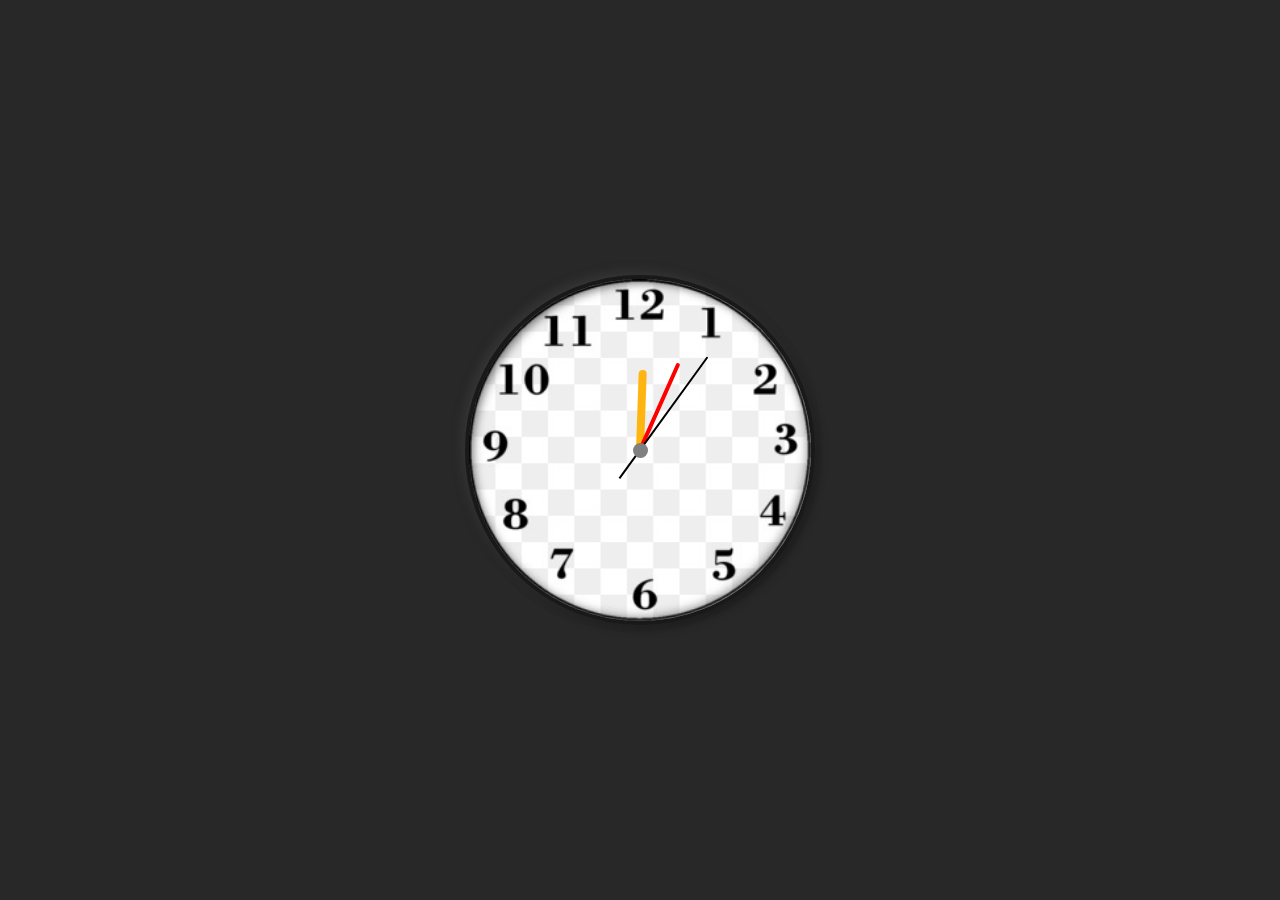
<file: Finished/analogclock.html>
<!doctype html>
<html lang="en">
<head>
    <title>Analog Clock</title>
    <!-- Required meta tags -->
    <meta charset="utf-8">
    <meta name="viewport" content="width=device-width, initial-scale=1, shrink-to-fit=no">

    <!-- Bootstrap CSS -->
    <link rel="stylesheet" href="https://stackpath.bootstrapcdn.com/bootstrap/4.3.1/css/bootstrap.min.css" integrity="sha384-ggOyR0iXCbMQv3Xipma34MD+dH/1fQ784/j6cY/iJTQUOhcWr7x9JvoRxT2MZw1T" crossorigin="anonymous">
    <link rel="stylesheet" href="./asset/css/clock.css">
</head>
<body>
    <div class="clock">
        <!-- hour -->
        <div class="hour">
            <div class="hr" id="hr"></div>
        </div>
        <!-- minutes -->
        <div class="minute">
            <div class="mint" id="mnt"></div>
        </div>
        <!-- seconds -->
        <div class="second">
            <div class="sec" id="sc"></div>
        </div>
    </div>
    <script src="./asset/js/clock.js"></script>
    <!-- Optional JavaScript -->
    <!-- jQuery first, then Popper.js, then Bootstrap JS -->
    <script src="https://code.jquery.com/jquery-3.3.1.slim.min.js" integrity="sha384-q8i/X+965DzO0rT7abK41JStQIAqVgRVzpbzo5smXKp4YfRvH+8abtTE1Pi6jizo" crossorigin="anonymous"></script>
    <script src="https://cdnjs.cloudflare.com/ajax/libs/popper.js/1.14.7/umd/popper.min.js" integrity="sha384-UO2eT0CpHqdSJQ6hJty5KVphtPhzWj9WO1clHTMGa3JDZwrnQq4sF86dIHNDz0W1" crossorigin="anonymous"></script>
    <script src="https://stackpath.bootstrapcdn.com/bootstrap/4.3.1/js/bootstrap.min.js" integrity="sha384-JjSmVgyd0p3pXB1rRibZUAYoIIy6OrQ6VrjIEaFf/nJGzIxFDsf4x0xIM+B07jRM" crossorigin="anonymous"></script>

</body>
</html>
</file>
<file: Finished/asset/css/clock.css>
*{
    margin: 0;
    padding: 0;
    box-sizing: border-box;

}
body{
    display: flex;
    justify-content: center;
    align-items: center;
    min-height: 100vh;
    background: #282828;
}
.clock{
    display: flex;
    width: 350px;
    height: 350px;
    justify-content: center;
    align-items: center;
    background: url(../img/counterless-clock.jpg);
    background-size: cover;
    border-radius: 50%;
    border: 4px solid #191919;
    box-shadow: -4px -4px 10px rgba(67, 67, 67, 0.5), 
                inset 4px 4px 10px rgba(0, 0, 0, 0.5),
                inset -4px -4px 10px rgba(67, 67, 67, 0.5),
                4px 4px 10px rgba(0, 0, 0, 0.3);

}
.clock::before{
    content: '';
    width: 15px;
    position: absolute;
    height: 15px;
    background: gray;
    border-radius: 50%;
    z-index: 10000;
} 
.hour, 
.minute, 
.second{
    position: absolute;
}
.hour, .hr{
    width: 160px;
    height: 160px;

}
.minute, .mint{
    width: 190px;
    height: 190px;

}
.second, .sec{
    width: 230px;
    height: 230px;

}
.hr::before{
    content: '';
    position: absolute;
    width: 8px;
    height: 80px;
    background:#ffb510;
    z-index: 9;
    border-radius: 6px 6px 0 0;
}
.mint::before{
    content: '';
    position: absolute;
    width: 4px;
    height: 90px;
    background:red;
    z-index: 10;
    border-radius: 6px 6px 0 0;
}
.sec::before{
    content: '';
    position: absolute;
    width: 2px;
    height: 150px;
    background: black;
    z-index: 11;
    border-radius: 6px 6px 0 0;

}
.hr,
.sec,
.mint{
    display: flex;
    justify-content: center;
    position: absolute;
    border-radius: 50px;
}
</file>
